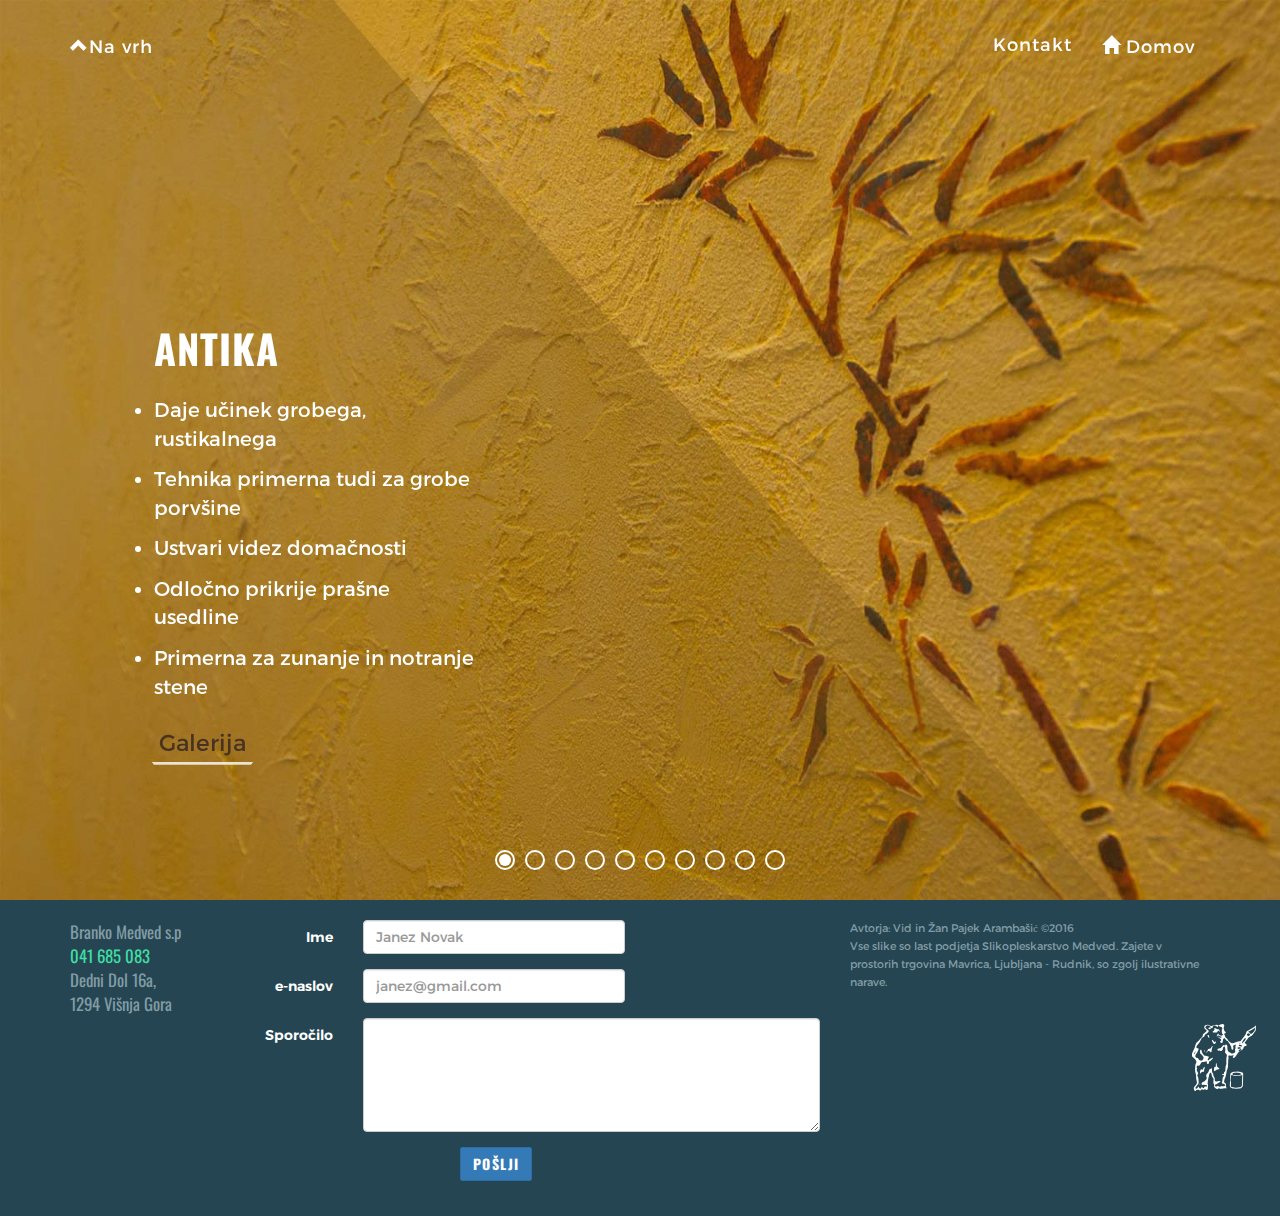
<file: tehnike.html>
<!DOCTYPE html>
<html lang="si">
<!-- Autorja: Vid in Žan Pajek, vse pravice pridržane. -->
<head>

    <meta charset="utf-8">
    <meta http-equiv="X-UA-Compatible" content="IE=edge">
    <meta name="viewport" content="width=device-width, initial-scale=1">
    <meta name="description" content="Galerija tehnik slikopleskarstva Medved | Mojsterska slikopleskarstva dela ter storitve, z tradicijo ter dovršenimi tehnikami!| Branko Medved s.p, Dedni dol 16 1294 Višnja Gora  ">
    <meta name="author" content="Vid Pajek Arambašić">
    <meta name="keywords" content="slikopleskarstva dela,slikopleskar,pleskanje,mojster,tehnike,medved,">

    <!-- FACEBOOK -->
    <meta property="og:url"                content="http://slikopleskarstvo-medved.si/" />
    <meta property="og:type"               content="website" />
    <meta property="og:title"              content="Slikopleskarstvo Medved" />
    <meta property="og:description"        content="Mojsterska slikopleskarska dela, z 23 letno tradicijo ter odličnimi tehnikami." />
    <meta property="og:image"              content="http://slikopleskarstvo-medved.si/img/Social/Fb_cover.jpg" />
    <!-- TWITTER -->
    <meta name="twitter:card" content="summary_large_image">
    <meta name="twitter:site" content="http://slikopleskarstvo-medved.si/">
    <meta name="twitter:creator" content="@vid67">
    <meta name="twitter:title" content="Slikopleskarstvo Medved">
    <meta name="twitter:description" content="Mojsterska slikopleskarska dela, z 23 letno tradicijo ter odličnimi tehnikami.">
    <meta name="twitter:image" content="http://slikopleskarstvo-medved.si/img/Social/Fb_cover.jpg">
    <meta name="twitter:image:alt" content="Slikopleskarska tehnika ter logotip slikopleskarstva medved">


    <title>Slikopleskartvo medved | Tehnike </title>

    <!-- Bootstrap Core CSS -->
    <link href="css/bootstrap.min.css" rel="stylesheet">

    <!-- Custom CSS -->
    <link href="css/main.css" rel="stylesheet">

    <!-- Custom Fonts -->
    <link href="font-awesome/css/font-awesome.min.css" rel="stylesheet" type="text/css">

     <!-- Poto swipe pluggin -->

     <!-- Core CSS file -->
    <link rel="stylesheet" href="css/photoswipe.css"> 

    <!-- Skin CSS file (styling of UI - buttons, caption, etc.)
         In the folder of skin CSS file there are also:
         - .png and .svg icons sprite, 
         - preloader.gif (for browsers that do not support CSS animations) -->
    <link rel="stylesheet" href="css/default-skin.css"> 

    <!-- Core JS file -->
    <script src="js/photoswipe.min.js"></script> 

    <!-- UI JS file -->
    <script src="js/photoswipe-ui-default.min.js"></script> 

    

    <!-- HTML5 Shim and Respond.js IE8 support of HTML5 elements and media queries -->
    <!-- WARNING: Respond.js doesn't work if you view the page via file:// -->
    <!--[if lt IE 9]>
        <script src="https://oss.maxcdn.com/libs/html5shiv/3.7.0/html5shiv.js"></script>
        <script src="https://oss.maxcdn.com/libs/respond.js/1.4.2/respond.min.js"></script>
    <![endif]-->

   <link rel="apple-touch-icon" sizes="57x57" href="favicon/apple-touch-icon-57x57.png">
<link rel="apple-touch-icon" sizes="60x60" href="favicon/apple-touch-icon-60x60.png">
<link rel="apple-touch-icon" sizes="72x72" href="favicon/apple-touch-icon-72x72.png">
<link rel="apple-touch-icon" sizes="76x76" href="favicon/apple-touch-icon-76x76.png">
<link rel="apple-touch-icon" sizes="114x114" href="favicon/apple-touch-icon-114x114.png">
<link rel="apple-touch-icon" sizes="120x120" href="favicon/apple-touch-icon-120x120.png">
<link rel="apple-touch-icon" sizes="144x144" href="favicon/apple-touch-icon-144x144.png">
<link rel="apple-touch-icon" sizes="152x152" href="favicon/apple-touch-icon-152x152.png">
<link rel="apple-touch-icon" sizes="180x180" href="favicon/apple-touch-icon-180x180.png">
<link rel="icon" type="image/png" href="favicon/favicon-32x32.png" sizes="32x32">
<link rel="icon" type="image/png" href="favicon/android-chrome-192x192.png" sizes="192x192">
<link rel="icon" type="image/png" href="favicon/favicon-96x96.png" sizes="96x96">
<link rel="icon" type="image/png" href="favicon/favicon-16x16.png" sizes="16x16">
<link rel="manifest" href="favicon/manifest.json">
<link rel="mask-icon" href="favicon/safari-pinned-tab.svg" color="#5bbad5">
<meta name="apple-mobile-web-app-title" content="Slikopleskarstvo medved">
<meta name="application-name" content="Slikopleskarstvo medved">
<meta name="msapplication-TileColor" content="#00aba9">
<meta name="msapplication-TileImage" content="mstile-144x144.png">
<meta name="theme-color" content="#ffffff">



</head>

<body id="page-top" data-spy="scroll" data-target=".navbar-fixed-top">

    <!-- navigation -->
    <nav class="navbar navbar-custom navbar-fixed-top" role="navigation">
        <div class="container">
            <div class="navbar-header">
                <button type="button" class="navbar-toggle" data-toggle="collapse" data-target=".navbar-main-collapse">
                    <i class="fa fa-bars"></i>
                </button>
                <a class="navbar-brand page-scroll" href="#page-top">
                <i class="glyphicon glyphicon-chevron-up"></i><span class="light">Na vrh</span>
                </a>
            </div>

            <!-- Collect the nav links, forms, and other content for toggling -->
            <div class="collapse navbar-collapse navbar-right navbar-main-collapse">
                <ul class="nav navbar-nav">
                    <!-- Hidden li included to remove active class from about link when scrolled up past about section -->
                    <li class="hidden">
                        <a href="#page-top"></a>
                    </li>
                    <li>
                        <a class="page-scroll" href="#contact">Kontakt</a>
                    </li>
                    <li>
                         <a class="page-scroll" href="index.html">
                         <i class="glyphicon glyphicon-home"></i><span class="light">Domov</span>
                       </a>
                    </li>
                </ul>
            </div>
            <!-- /.navbar-collapse -->
        </div>
        <!-- /.container -->
    </nav>
    <!-- SLIDER SECTION -->
    <section class="slider_section">
        <div class="slider-container">
          <div class="slider-control left inactive"></div>
          <div class="slider-control right"></div>
          <ul class="slider-pagi"></ul>
          <div class="slider">
            <div class="slide slide-0 active">
              <div class="slide__bg"></div>
              <div class="slide__content">
                <svg class="slide__overlay" viewBox="0 0 720 405" preserveAspectRatio="xMaxYMax slice">
                  <path class="slide__overlay-path" d="M0,0 150,0 500,405 0,405" />
                </svg>
                <div class="slide__text tehnika-text">
                  <h2 class="slide__text-heading">Antika</h2>
                  <ul class="slide__text-desc">
                    <li>Daje učinek grobega, rustikalnega</li>
                    <li>Tehnika primerna tudi za grobe porvšine</li>
                    <li>Ustvari videz domačnosti</li>
                    <li>Odločno prikrije prašne usedline</li>
                    <li>Primerna za zunanje in notranje stene</li>
                  </ul>
                  <a class="slide__text-link" onclick="generatePhotoSwipe('antika')">Galerija</a>
                </div>
              </div>
            </div>
            <div class="slide slide-1 ">
              <div class="slide__bg"></div>
              <div class="slide__content">
                <svg class="slide__overlay" viewBox="0 0 720 405" preserveAspectRatio="xMaxYMax slice">
                  <path class="slide__overlay-path" d="M0,0 150,0 500,405 0,405" />
                </svg>
                <div class="slide__text tehnika-text">
                  <h2 class="slide__text-heading">Dekor</h2>
                  <ul class="slide__text-desc">
                    <li>Primerna za zaščito pogosto uporabljenih prostorov.</li>
                    <li>Tehnika odlično poživi stene z pralnimi barvami.</li>
                    <li>Tehnika dobro sovpada z različnimi šablonami in vzorci.</li>
                  </ul>
                  <a class="slide__text-link" onclick="generatePhotoSwipe('dekor')">Galerija</a>
                </div>
              </div>
            </div>
            <div class="slide slide-2">
              <div class="slide__bg"></div>
              <div class="slide__content">
                <svg class="slide__overlay" viewBox="0 0 720 405" preserveAspectRatio="xMaxYMax slice">
                  <path class="slide__overlay-path" d="M0,0 150,0 500,405 0,405" />
                </svg>
                <div class="slide__text tehnika-text">
                  <h2 class="slide__text-heading">Dekorativni kit</h2>
                  <ul class="slide__text-desc">
                    <li>Rahli vzorci.</li>
                    <li>Tehnika primerna za poslovne prostore.</li>
                  </ul>
                  <a class="slide__text-link" onclick="generatePhotoSwipe('dekorativni_kit')">Galerija</a>
                </div>
              </div>
            </div>
            <div class="slide slide-3">
              <div class="slide__bg"></div>
              <div class="slide__content">
                <svg class="slide__overlay" viewBox="0 0 720 405" preserveAspectRatio="xMaxYMax slice">
                  <path class="slide__overlay-path" d="M0,0 150,0 500,405 0,405" />
                </svg>
                <div class="slide__text tehnika-text">
                  <h2 class="slide__text-heading">Jeans</h2>
                  <ul class="slide__text-desc">
                    <li>Igriv izgled površine</li>
                    <li>Satenast efekt, ki lomi svetlobo</li>
                    <li>Tehnika je visoko pralna</li>
                    <li>Modern ter pomirjujoč izgled</li>
                  </ul>
                  <a class="slide__text-link" onclick="generatePhotoSwipe('jeans')">Galerija</a>
                </div>
              </div>
            </div>
            <div class="slide slide-4 ">
              <div class="slide__bg"></div>
              <div class="slide__content">
                <svg class="slide__overlay" viewBox="0 0 720 405" preserveAspectRatio="xMaxYMax slice">
                  <path class="slide__overlay-path" d="M0,0 150,0 500,405 0,405" />
                </svg>
                <div class="slide__text tehnika-text">
                  <h2 class="slide__text-heading">Reliefna tehnika</h2>
                  <ul class="slide__text-desc">
                    <li>Podobna grobi reliefni tehniki s plitkejšim ter rahlejšim efektom</li>
                    <li>Za razliko od grobe reliefne tehnike se uporablja za večje površine</li>
                  </ul>
                  <a class="slide__text-link" onclick="generatePhotoSwipe('reliefna_tehnika')">Galerija</a>
                </div>
              </div>
            </div>

             <div class="slide slide-5 ">
              <div class="slide__bg"></div>
              <div class="slide__content">
                <svg class="slide__overlay" viewBox="0 0 720 405" preserveAspectRatio="xMaxYMax slice">
                  <path class="slide__overlay-path" d="M0,0 150,0 500,405 0,405" />
                </svg>
                <div class="slide__text tehnika-text">
                  <h2 class="slide__text-heading">Groba reliefna tehnika</h2>
                  <ul class="slide__text-desc">
                    <li>Globlji vzorci narejeni z vlečenim kitom</li>
                    <li>Bolj upadljiva kot dekorativni kit</li>
                  </ul>
                  <a class="slide__text-link" onclick="generatePhotoSwipe('groba_reliefna_tehnika')">Galerija</a>
                </div>
              </div>
            </div>

            <div class="slide slide-6 ">
              <div class="slide__bg"></div>
              <div class="slide__content">
                <svg class="slide__overlay" viewBox="0 0 720 405" preserveAspectRatio="xMaxYMax slice">
                  <path class="slide__overlay-path" d="M0,0 150,0 500,405 0,405" />
                </svg>
                <div class="slide__text tehnika-text">
                  <h2 class="slide__text-heading">Spužva</h2>
                  <ul class="slide__text-desc">
                    <li>Izmenjujeta se sijoča in nesijoča barva</li>
                    <li>Unikaten, naključen vzorec</li>
                    <li>Zelo vpadljiva pod svetlobo</li>
                  </ul>
                  <a class="slide__text-link" onclick="generatePhotoSwipe('spuzva')">Galerija</a>
                </div>
              </div>
            </div>

            <div class="slide slide-7 ">
              <div class="slide__bg"></div>
              <div class="slide__content">
                <svg class="slide__overlay" viewBox="0 0 720 405" preserveAspectRatio="xMaxYMax slice">
                  <path class="slide__overlay-path" d="M0,0 150,0 500,405 0,405" />
                </svg>
                <div class="slide__text tehnika-text">
                  <h2 class="slide__text-heading">Vertikalni detajli</h2>
                  <ul class="slide__text-desc">
                    <li>Nežen in edinstven podolgovat efekt z rahlo teksturo</li>
                    <li>Primeren za bolj žive barve</li>
                    <li>Lepo poživi stopnišča, vetrolove, ter dele prostorov, ki so drugače dolgočasni</li>
                  </ul>
                  <a class="slide__text-link" onclick="generatePhotoSwipe('vertikalni_detajli')">Galerija</a>
                </div>
              </div>
            </div>


            <div class="slide slide-8 ">
              <div class="slide__bg"></div>
              <div class="slide__content">
                <svg class="slide__overlay" viewBox="0 0 720 405" preserveAspectRatio="xMaxYMax slice">
                  <path class="slide__overlay-path" d="M0,0 150,0 500,405 0,405" />
                </svg>
                <div class="slide__text tehnika-text">
                  <h2 class="slide__text-heading">Omet</h2>
                  <ul class="slide__text-desc">
                    <li>Primeren tako za zunanje, kot notranje površine</li>
                    <li>Tehnika dobi zanimiv izgled v kombinaciji z barvo</li>
                  </ul>
                  <a class="slide__text-link" onclick="generatePhotoSwipe('omet')">Galerija</a>
                </div>
              </div>
            </div>

            <div class="slide slide-9 ">
              <div class="slide__bg"></div>
              <div class="slide__content">
                <svg class="slide__overlay" viewBox="0 0 720 405" preserveAspectRatio="xMaxYMax slice">
                  <path class="slide__overlay-path" d="M0,0 150,0 500,405 0,405" />
                </svg>
                <div class="slide__text tehnika-text">
                  <h2 class="slide__text-heading">Perla</h2>
                  <ul class="slide__text-desc">
                    <li>Visoko sijoča barva</li>
                    <li>Videz enakomerne strukture s presevanjem finih bleščic, ki ustvarijo prelivajoč biserni izgled</li>
                    <li>Lepo poudari različne umetnine, slike, kipe ipd...</li>
                  </ul>
                  <a class="slide__text-link" onclick="generatePhotoSwipe('perla')">Galerija</a>
                </div>
              </div>
            </div>

          </div>
        </div>
    </section>
    <!-- PRALEN BARBE - TODO
     <section id="Barve" class=" text-center">
        <div class="barve-section">
            <div class="container">
            <div class="row barve">
                <div class="col-lg-12 ">
                <h1>Pralne barve</h1>
                 <div class="barve-text row" > 
                 <p> so ultra sexy se dajo prati.</p>
                  </div>
                </div>

                </div>
            </div>
                
            </div>
        </div>
    </section>
     -->

    <!-- Footer -->
    <footer class="footer-tehnike" id="contact">
        <div class="container">
            <div class="row">
                <div class="col-lg-2">
                    <address>
                        Branko Medved s.p <br>
                        <a href="tel: 041 685 083
                        ">041 685 083
                        </a><br>
                        Dedni Dol 16a, <br>
                        1294 Višnja Gora


                    </address>
                </div>
                <div class="col-lg-6">
                  <form class="form-horizontal" id="contact_form">
                    <fieldset>

                    <!-- Text input-->
                    <div class="form-group">
                      <label class="col-md-2 control-label" for="mailer_name">Ime</label>  
                      <div class="col-md-6">
                      <input id="mailer_name" name="mailer_name" type="text" placeholder="Janez Novak" class="form-control input-md" required="">
                        
                      </div>
                    </div>

                    <!-- Text input-->
                    <div class="form-group">
                      <label class="col-md-2 control-label" for="mailer_mailto">e-naslov</label>  
                      <div class="col-md-6">
                      <input id="mailer_mailto" name="mailer_mailto" type="text" placeholder="janez@gmail.com" class="form-control input-md" required="">
                        
                      </div>
                    </div>

                    <!-- Textarea -->
                    <div class="form-group">
                      <label class="col-md-2 control-label" for="mailer_message">Sporočilo</label>
                      <div class="col-md-10">                     
                        <textarea class="form-control" id="mailer_message" name="mailer_message" rows="5"></textarea>
                      </div>
                    </div>

                    <!-- Button -->
                    <div class="form-group">
                      <label class="col-md-4 control-label" for="mailer_send"></label>
                      <div class="col-md-4">
                        <button id="mailer_send" name="mailer_send" class="btn btn-primary">Pošlji</button>
                      </div>
                    </div>

                    </fieldset>
                    </form>
                </div>
                <div class="col-lg-4 ">
            <p>Avtorja: Vid in Žan Pajek Arambašić <time datetime="2016-05">&#169;2016</time> </p>
            <p>Vse slike so last podjetja Slikopleskarstvo Medved. Zajete v prostorih trgovina Mavrica, Ljubljana - Rudnik, so zgolj ilustrativne narave.</p>
      
                </div>
            </div>
        </div>
    </footer>

    <!-- jQuery -->
    <script src="js/jquery.js"></script>

    <!-- Bootstrap Core JavaScript -->
    <script src="js/bootstrap.min.js"></script>

    <!-- Plugin JavaScript -->
    <script src="js/jquery.easing.min.js"></script>

    <!-- Custom Theme JavaScript -->
    <script src="js/main.js"></script>

     <!-- Page JavaScript -->
    <script src="js/tehnike.js"></script>

    <!-- jQuery -->
    <script src="js/form.js"></script>

    <!-- Google Analotocs code-->
    <script>
        (function(i,s,o,g,r,a,m){i['GoogleAnalyticsObject']=r;i[r]=i[r]||function(){
                    (i[r].q=i[r].q||[]).push(arguments)},i[r].l=1*new Date();a=s.createElement(o),
                m=s.getElementsByTagName(o)[0];a.async=1;a.src=g;m.parentNode.insertBefore(a,m)
        })(window,document,'script','https://www.google-analytics.com/analytics.js','ga');

        ga('create', 'UA-77780331-1', 'auto');
        ga('send', 'pageview');

    </script>

    <!-- Root element of PhotoSwipe. Must have class pswp. -->
    <div class="pswp" tabindex="-1" role="dialog" aria-hidden="true">

        <!-- Background of PhotoSwipe. 
             It's a separate element as animating opacity is faster than rgba(). -->
        <div class="pswp__bg"></div>

        <!-- Slides wrapper with overflow:hidden. -->
        <div class="pswp__scroll-wrap">

            <!-- Container that holds slides. 
                PhotoSwipe keeps only 3 of them in the DOM to save memory.
                Don't modify these 3 pswp__item elements, data is added later on. -->
            <div class="pswp__container">
                <div class="pswp__item"></div>
                <div class="pswp__item"></div>
                <div class="pswp__item"></div>
            </div>

            <!-- Default (PhotoSwipeUI_Default) interface on top of sliding area. Can be changed. -->
            <div class="pswp__ui pswp__ui--hidden">

                <div class="pswp__top-bar">

                    <!--  Controls are self-explanatory. Order can be changed. -->

                    <div class="pswp__counter"></div>

                    <button class="pswp__button pswp__button--close" title="Close (Esc)"></button>

                    <button class="pswp__button pswp__button--share" title="Share"></button>

                    <button class="pswp__button pswp__button--fs" title="Toggle fullscreen"></button>

                    <button class="pswp__button pswp__button--zoom" title="Zoom in/out"></button>

                    <!-- Preloader demo http://codepen.io/dimsemenov/pen/yyBWoR -->
                    <!-- element will get class pswp__preloader--active when preloader is running -->
                    <div class="pswp__preloader">
                        <div class="pswp__preloader__icn">
                          <div class="pswp__preloader__cut">
                            <div class="pswp__preloader__donut"></div>
                          </div>
                        </div>
                    </div>
                </div>

                <div class="pswp__share-modal pswp__share-modal--hidden pswp__single-tap">
                    <div class="pswp__share-tooltip"></div> 
                </div>

                <button class="pswp__button pswp__button--arrow--left" title="Previous (arrow left)">
                </button>

                <button class="pswp__button pswp__button--arrow--right" title="Next (arrow right)">
                </button>

                <div class="pswp__caption">
                    <div class="pswp__caption__center"></div>
                </div>

            </div>

        </div>

    </div>

</body>

</html>
</file>
<file: css/main.css>
@import url(https://fonts.googleapis.com/css?family=Oswald:400,700,300&subset=latin,latin-ext);
@font-face {
  font-family: 'Montserrat';
  src: url("../fonts/montserrat-regular-webfont.woff2") format("woff2"), url("../fonts/montserrat-regular-webfont.woff") format("woff");
  font-weight: normal;
  font-style: normal; }
@font-face {
  font-family: 'Montserrat';
  src: url("../fonts/montserrat-light-webfont.woff2") format("woff2"), url("../fonts/montserrat-light-webfont.woff") format("woff");
  font-weight: 100;
  font-style: normal; }
@font-face {
  font-family: 'Montserrat';
  src: url("../fonts/montserrat-semibold-webfont.woff2") format("woff2"), url("../fonts/montserrat-semibold-webfont.woff") format("woff");
  font-weight: bold;
  font-style: normal; }
@font-face {
  font-family: "LeviReBrushed";
  src: url("../fonts/levirebrushed-webfont.woff2"), url("/fonts/levirebrushed-webfont.woff");
  font-style: normal;
  font-weight: normal; }
p {
  font-family: "Montserrat",sans serif; }

*, *:before, *:after {
  box-sizing: border-box;
  margin: 0;
  padding: 0; }

.slider_section {
  font-size: 62.5%;
  height: 100%;
  overflow: hidden; }

.slider_section {
  background: #000; }

svg {
  display: block;
  overflow: visible; }

.slider-container {
  position: relative;
  height: 100%;
  -webkit-user-select: none;
  -moz-user-select: none;
  -ms-user-select: none;
  user-select: none;
  cursor: move;
  /* fallback if grab cursor is unsupported */
  cursor: grab;
  cursor: -moz-grab;
  cursor: -webkit-grab; }

.slider-control {
  z-index: 2;
  position: absolute;
  top: 0;
  width: 12%;
  height: 100%;
  -webkit-transition: opacity 0.3s;
  transition: opacity 0.3s;
  will-change: opacity;
  opacity: 0; }

.slider-control.inactive:hover {
  cursor: auto; }

.slider-control:not(.inactive):hover {
  opacity: 1;
  cursor: pointer; }

.slider-control.left {
  left: 0;
  background: -webkit-linear-gradient(left, rgba(0, 0, 0, 0.18) 0%, transparent 100%);
  background: linear-gradient(to right, rgba(0, 0, 0, 0.18) 0%, transparent 100%); }

.slider-control.right {
  right: 0;
  background: -webkit-linear-gradient(left, transparent 0%, rgba(0, 0, 0, 0.18) 100%);
  background: linear-gradient(to right, transparent 0%, rgba(0, 0, 0, 0.18) 100%); }

.slider-pagi {
  position: absolute;
  z-index: 3;
  left: 50%;
  bottom: 2rem;
  -webkit-transform: translateX(-50%);
  transform: translateX(-50%);
  font-size: 0;
  list-style-type: none; }

.slider-pagi__elem {
  position: relative;
  display: inline-block;
  vertical-align: top;
  width: 2rem;
  height: 2rem;
  margin: 0 0.5rem;
  border-radius: 50%;
  border: 2px solid #fff;
  cursor: pointer; }

.slider-pagi__elem:before {
  content: "";
  position: absolute;
  left: 50%;
  top: 50%;
  width: 1.2rem;
  height: 1.2rem;
  background: #fff;
  border-radius: 50%;
  -webkit-transition: -webkit-transform 0.3s;
  transition: -webkit-transform 0.3s;
  transition: transform 0.3s;
  transition: transform 0.3s, -webkit-transform 0.3s;
  -webkit-transform: translate(-50%, -50%) scale(0);
  transform: translate(-50%, -50%) scale(0); }

.slider-pagi__elem.active:before, .slider-pagi__elem:hover:before {
  -webkit-transform: translate(-50%, -50%) scale(1);
  transform: translate(-50%, -50%) scale(1); }

.slider {
  z-index: 1;
  position: relative;
  height: 100%; }

.slider.animating {
  -webkit-transition: -webkit-transform 0.5s;
  transition: -webkit-transform 0.5s;
  transition: transform 0.5s;
  transition: transform 0.5s, -webkit-transform 0.5s;
  will-change: transform; }

.slider.animating .slide__bg {
  -webkit-transition: -webkit-transform 0.5s;
  transition: -webkit-transform 0.5s;
  transition: transform 0.5s;
  transition: transform 0.5s, -webkit-transform 0.5s;
  will-change: transform; }

.slide {
  position: absolute;
  top: 0;
  width: 100%;
  height: 100%;
  overflow: hidden; }

.slide.active .slide__overlay,
.slide.active .slide__text {
  opacity: 1;
  -webkit-transform: translateX(0);
  transform: translateX(0); }

.slide__bg {
  position: absolute;
  top: 0;
  left: -50%;
  width: 100%;
  height: 100%;
  background-size: cover;
  will-change: transform; }

.slide:nth-child(1) {
  left: 0; }

.slide:nth-child(1) .slide__bg {
  left: 0;
  background-image: url("../img/Tehnike/antika/Cover.jpg"); }

.slide:nth-child(1) .slide__overlay-path {
  fill: rgba(111, 80, 15, 0.5); }

@media (max-width: 991px) {
  .slide:nth-child(1) .slide__text {
    background-color: rgba(111, 80, 15, 0.5); } }
.slide:nth-child(2) {
  left: 100%; }

.slide:nth-child(2) .slide__bg {
  left: -50%;
  background-image: url("../img/Tehnike/dekor/cover.jpg"); }

.slide:nth-child(2) .slide__overlay-path {
  fill: #81534d; }

@media (max-width: 991px) {
  .slide:nth-child(2) .slide__text {
    background-color: #81534d; } }
.slide:nth-child(3) {
  left: 200%; }

.slide:nth-child(3) .slide__bg {
  left: -100%;
  background-image: url("../img/Tehnike/dekorativni_kit/Cover.jpg"); }

.slide:nth-child(3) .slide__overlay-path {
  fill: #637765; }

@media (max-width: 991px) {
  .slide:nth-child(3) .slide__text {
    background-color: #637765; } }
.slide:nth-child(4) {
  left: 300%; }

.slide:nth-child(4) .slide__bg {
  left: -150%;
  background-image: url("../img/Tehnike/jeans/cover.jpg"); }

.slide:nth-child(4) .slide__overlay-path {
  fill: rgba(116, 87, 6, 0.6); }

@media (max-width: 991px) {
  .slide:nth-child(4) .slide__text {
    background-color: rgba(116, 87, 6, 0.6); } }
.slide:nth-child(5) {
  left: 400%; }

.slide:nth-child(5) .slide__bg {
  left: -200%;
  background-image: url("../img/Tehnike/reliefna_tehnika/cover.jpg"); }

.slide:nth-child(5) .slide__overlay-path {
  fill: rgba(74, 42, 19, 0.8); }

@media (max-width: 991px) {
  .slide:nth-child(5) .slide__text {
    background-color: rgba(74, 42, 19, 0.8); } }
.slide:nth-child(6) {
  left: 500%; }

.slide:nth-child(6) .slide__bg {
  left: -250%;
  background-image: url("../img/Tehnike/groba_reliefna_tehnika/3.jpg"); }

.slide:nth-child(6) .slide__overlay-path {
  fill: rgba(58, 84, 72, 0.5); }

@media (max-width: 991px) {
  .slide:nth-child(6) .slide__text {
    background-color: rgba(58, 84, 72, 0.5); } }
.slide:nth-child(7) {
  left: 600%; }

.slide:nth-child(7) .slide__bg {
  left: -300%;
  background-image: url("../img/Tehnike/spuzva/cover.jpg"); }

.slide:nth-child(7) .slide__overlay-path {
  fill: rgba(99, 33, 41, 0.5); }

@media (max-width: 991px) {
  .slide:nth-child(7) .slide__text {
    background-color: rgba(99, 33, 41, 0.5); } }
.slide:nth-child(8) {
  left: 700%; }

.slide:nth-child(8) .slide__bg {
  left: -350%;
  background-image: url("../img/Tehnike/vertikalni_detajli/cover.jpg"); }

.slide:nth-child(8) .slide__overlay-path {
  fill: rgba(108, 48, 0, 0.5); }

@media (max-width: 991px) {
  .slide:nth-child(8) .slide__text {
    background-color: rgba(108, 48, 0, 0.5); } }
.slide:nth-child(9) {
  left: 800%; }

.slide:nth-child(9) .slide__bg {
  left: -400%;
  background-image: url("../img/Tehnike/omet/cover.jpg"); }

.slide:nth-child(9) .slide__overlay-path {
  fill: rgba(17, 24, 19, 0.6); }

@media (max-width: 991px) {
  .slide:nth-child(9) .slide__text {
    background-color: rgba(17, 24, 19, 0.6); } }
.slide:nth-child(10) {
  left: 900%; }

.slide:nth-child(10) .slide__bg {
  left: -450%;
  background-image: url("../img/Tehnike/perla/1.jpg"); }

.slide:nth-child(10) .slide__overlay-path {
  fill: rgba(72, 69, 68, 0.5); }

@media (max-width: 991px) {
  .slide:nth-child(10) .slide__text {
    background-color: rgba(72, 69, 68, 0.5); } }
.slide__content {
  position: absolute;
  top: 0;
  left: 0;
  width: 100%;
  height: 100%; }

.slide__overlay {
  position: absolute;
  bottom: 0;
  left: 0;
  height: 100%;
  min-height: 810px;
  -webkit-transition: opacity 0.2s 0.5s, -webkit-transform 0.5s 0.5s;
  transition: opacity 0.2s 0.5s, -webkit-transform 0.5s 0.5s;
  transition: transform 0.5s 0.5s, opacity 0.2s 0.5s;
  transition: transform 0.5s 0.5s, opacity 0.2s 0.5s, -webkit-transform 0.5s 0.5s;
  will-change: transform, opacity;
  -webkit-transform: translate3d(-20%, 0, 0);
  transform: translate3d(-20%, 0, 0);
  opacity: 0; }

@media (max-width: 991px) {
  .slide__overlay {
    display: none; } }
.slide__overlay path {
  opacity: 0.6; }

.slide__text {
  position: absolute;
  width: 25%;
  bottom: 15%;
  left: 12%;
  color: #fff;
  -webkit-transition: opacity 0.5s 0.8s, -webkit-transform 0.5s 0.8s;
  transition: opacity 0.5s 0.8s, -webkit-transform 0.5s 0.8s;
  transition: transform 0.5s 0.8s, opacity 0.5s 0.8s;
  transition: transform 0.5s 0.8s, opacity 0.5s 0.8s, -webkit-transform 0.5s 0.8s;
  will-change: transform, opacity;
  -webkit-transform: translateY(-50%);
  transform: translateY(-50%);
  opacity: 0; }

@media (max-width: 991px) {
  .slide__text {
    left: 0;
    bottom: 0;
    width: 100%;
    height: 20rem;
    text-align: center;
    -webkit-transform: translateY(50%);
    transform: translateY(50%);
    -webkit-transition: opacity 0.5s 0.5s, -webkit-transform 0.5s 0.5s;
    transition: opacity 0.5s 0.5s, -webkit-transform 0.5s 0.5s;
    transition: transform 0.5s 0.5s, opacity 0.5s 0.5s;
    transition: transform 0.5s 0.5s, opacity 0.5s 0.5s, -webkit-transform 0.5s 0.5s;
    padding: 0 1rem; } }
.slide__text-heading {
  font-family: "Oswald", Helvetica, Arial, sans-serif;
  font-size: 4rem;
  margin-bottom: 2rem; }

@media (max-width: 991px) {
  .slide__text-heading {
    line-height: 20rem;
    font-size: 3.5rem; } }
.slide__text-desc {
  font-family: "Montserrat", Helvetica, Arial, sans-serif;
  font-size: 2rem;
  margin-bottom: 1.5rem;
  font-weight: normal; }
  .slide__text-desc li {
    padding: 0.3em 0em; }

@media (max-width: 991px) {
  .slide__text-desc {
    display: none; } }
.slide__text-link {
  z-index: 5;
  display: inline-block;
  position: relative;
  padding: 0.5rem;
  cursor: pointer;
  font-family: "Montserrat", Helvetica, Arial, sans-serif;
  font-size: 2.3rem;
  -webkit-perspective: 1000px;
  perspective: 1000px; }

@media (max-width: 991px) {
  .slide__text-link {
    display: none; } }
.slide__text-link:before {
  z-index: -1;
  content: "";
  position: absolute;
  top: 0;
  left: 0;
  width: 100%;
  height: 100%;
  background: #000;
  -webkit-transform-origin: 50% 100%;
  transform-origin: 50% 100%;
  -webkit-transform: rotateX(-85deg);
  transform: rotateX(-85deg);
  -webkit-transition: -webkit-transform 0.3s;
  transition: -webkit-transform 0.3s;
  transition: transform 0.3s;
  transition: transform 0.3s, -webkit-transform 0.3s;
  will-change: transform; }

.slide__text-link:hover:before {
  -webkit-transform: rotateX(0);
  transform: rotateX(0); }

.slide:nth-child(9) a, .slide:nth-child(10) a {
  color: white; }

body {
  width: 100%;
  height: 100%;
  font-family: "Montserrat","Helvetica Neue",Helvetica,Arial,sans-serif;
  color: white;
  background-color: #f8cf96; }

html {
  width: 100%;
  height: 100%; }

h1,
h2,
h3,
h4,
h5,
h6 {
  margin: 0 0 35px;
  text-transform: uppercase;
  font-family: "Oswald","Helvetica Neue",Helvetica,Arial,sans-serif;
  font-weight: 700;
  letter-spacing: 1px;
  text-rendering: optimizeLegibility; }

p {
  margin: 0 0 25px;
  font-size: 18px;
  line-height: 1.5; }
  @media (min-width: 768px) {
    p {
      margin: 0 0 35px;
      font-size: 20px;
      line-height: 1.6; } }

a {
  color: #41dca3;
  -webkit-transition: all .2s ease-in-out;
  -moz-transition: all .2s ease-in-out;
  transition: all .2s ease-in-out; }
  a:hover, a:focus {
    text-decoration: none;
    color: #1c9b6d; }

.light {
  font-weight: 400; }

.navbar-custom {
  margin-bottom: 0;
  border-bottom: 1px solid rgba(255, 255, 255, 0.3);
  text-transform: none;
  font-family: "Montserrat","Helvetica Neue",Helvetica,Arial,sans-serif;
  background-color: black; }
  .navbar-custom .navbar-toggle {
    padding: 4px 6px;
    font-size: 1em;
    color: white; }
    .navbar-custom .navbar-toggle:focus, .navbar-custom .navbar-toggle:active {
      outline: none; }
  .navbar-custom .navbar-brand {
    font-weight: 500; }
    .navbar-custom .navbar-brand:focus {
      outline: none; }
  .navbar-custom a {
    color: white; }
  .navbar-custom .nav li a {
    -webkit-transition: background .3s ease-in-out;
    -moz-transition: background .3s ease-in-out;
    transition: background .3s ease-in-out;
    font-size: 1.3em;
    font-weight: normal; }
    .navbar-custom .nav li a:hover {
      color: rgba(255, 255, 255, 0.8);
      outline: none;
      background-color: transparent; }
    .navbar-custom .nav li a:focus, .navbar-custom .nav li a:active {
      outline: none;
      background-color: transparent; }
    .navbar-custom .nav li a i {
      padding-right: 5px; }
  .navbar-custom .nav li.active {
    outline: none; }
    .navbar-custom .nav li.active a {
      background-color: rgba(255, 255, 255, 0.3); }
      .navbar-custom .nav li.active a:hover {
        color: white; }
  @media (min-width: 768px) {
    .navbar-custom {
      padding: 20px 0;
      border-bottom: none;
      letter-spacing: 1px;
      background: transparent;
      -webkit-transition: background .5s ease-in-out,padding .5s ease-in-out;
      -moz-transition: background .5s ease-in-out,padding .5s ease-in-out;
      transition: background .5s ease-in-out,padding .5s ease-in-out; }
      .navbar-custom.top-nav-collapse {
        padding: 0;
        background: rgba(10, 5, 5, 0.7);
        border-bottom: 1px solid rgba(255, 255, 255, 0.3); } }

.intro,
.vodic {
  display: table;
  width: 100%;
  height: auto;
  padding: 100px 0;
  text-align: center;
  color: white;
  background: url(../img/Home/Mavrica-17.jpg) no-repeat bottom center scroll;
  background-color: black;
  -webkit-background-size: cover;
  -moz-background-size: cover;
  background-size: cover;
  -o-background-size: cover; }
  .intro .intro-body,
  .vodic .intro-body {
    display: table-cell;
    vertical-align: middle; }
    .intro .intro-body .brand-heading,
    .vodic .intro-body .brand-heading {
      font-size: 2em; }
    .intro .intro-body .intro-text,
    .vodic .intro-body .intro-text {
      font-size: 18px; }
    .intro .intro-body img,
    .vodic .intro-body img {
      width: 30%;
      margin-bottom: 1.5em;
      margin-top: 100px;
      z-index: 5; }
  @media (min-width: 768px) {
    .intro,
    .vodic {
      height: 100%;
      padding: 0; }
      .intro .intro-body .brand-heading,
      .vodic .intro-body .brand-heading {
        font-size: 4em; }
      .intro .intro-body .intro-text,
      .vodic .intro-body .intro-text {
        font-size: 26px; } }

.vodic {
  background: url(../img/Background-Vodic.jpg);
  box-shadow: inset 0 0 0 1000px transparent;
  background-repeat: no-repeat;
  background-size: cover;
  background-clip: border-box;
  background-position: center left;
  width: 100vh; }

.vodic-intro {
  background: none;
  padding: 0; }

.btn-circle {
  width: 50px;
  height: 50px;
  margin-top: 20px;
  padding: 5px 10px;
  padding-right: 5px;
  border: 2px solid white;
  border-radius: 100% !important;
  font-size: 30px;
  color: white;
  background: transparent;
  -webkit-transition: background .3s ease-in-out;
  -moz-transition: background .3s ease-in-out;
  transition: background .3s ease-in-out; }
  .btn-circle:hover, .btn-circle:focus {
    outline: none;
    color: white;
    background: rgba(255, 255, 255, 0.1); }
  .btn-circle i.animated {
    -webkit-transition-property: -webkit-transform;
    -webkit-transition-duration: 1s;
    -moz-transition-property: -moz-transform;
    -moz-transition-duration: 1s; }
  .btn-circle:hover i.animated {
    -webkit-animation-name: pulse;
    -moz-animation-name: pulse;
    -webkit-animation-duration: 1.5s;
    -moz-animation-duration: 1.5s;
    -webkit-animation-iteration-count: infinite;
    -moz-animation-iteration-count: infinite;
    -webkit-animation-timing-function: linear;
    -moz-animation-timing-function: linear; }

@-webkit-keyframes pulse {
  from {
    -webkit-transform: scale(1);
    transform: scale(1); }
  50% {
    -webkit-transform: scale(1.2);
    transform: scale(1.2); }
  100% {
    -webkit-transform: scale(1);
    transform: scale(1); } }
@-moz-keyframes pulse {
  from {
    -moz-transform: scale(1);
    transform: scale(1); }
  50% {
    -moz-transform: scale(1.2);
    transform: scale(1.2); }
  100% {
    -moz-transform: scale(1);
    transform: scale(1); } }
.content-section {
  padding-top: 10px;
  color: #483323;
  padding-bottom: 20px; }
  @media (max-width: 768px) {
    .content-section {
      padding-bottom: 40px; } }
  .content-section p {
    color: #60432f;
    line-height: 1.4;
    text-align: center;
    font-weight: bold; }
    @media (max-width: 768px) {
      .content-section p {
        max-width: 600px;
        margin: auto; } }
  .content-section img {
    width: 50%;
    margin: 0;
    padding: 0; }
  @media (max-width: 768px) {
    .content-section img {
      width: 30%;
      margin-bottom: 0.2em; } }
  .content-section .popravilo-text_h2 {
    padding-bottom: 32.22px; }
    @media (max-width: 768px) {
      .content-section .popravilo-text_h2 {
        padding-bottom: 0; } }
  .content-section ::selection {
    background: #315d6d;
    /* WebKit/Blink Browsers */
    color: #fdfdf2; }
  .content-section ::-moz-selection {
    background: #315d6d;
    /* Gecko Browsers */
    color: #fdfdf2; }

.vodic_naslov h1 {
  font-family: Oswald,Arial,sans-serif;
  font-size: 5em;
  text-align: left;
  color: #29a399; }
@media (max-width: 768px) {
  .vodic_naslov h1 {
    font-size: 2.5em;
    color: #5cd6cc; } }

.vodic_index ul li {
  list-style-type: none;
  text-align: left;
  margin: 1em 0em; }
  .vodic_index ul li a {
    font-family: oswald;
    color: white;
    font-size: 2em; }
    .vodic_index ul li a:hover {
      color: #29a399;
      webkit-transition: background .15s ease-in-out;
      -moz-transition: background .15s ease-in-out;
      transition: background .15s ease-in-out; }

.akcija {
  width: 100%;
  background-color: #315C6C;
  padding-top: 2rem;
  padding-bottom: 5rem;
  color: #483323; }
  .akcija p {
    font-size: 2.5em;
    font-family: "Oswald", "Montserrat", sans-serif,Arial;
    text-align: center;
    color: #fdfdf2; }
  .akcija object, .akcija img {
    max-width: 40em; }
  @media (min-width: 1200px) {
    .akcija object, .akcija img {
      max-width: 50em; } }
  @media (max-width: 600px) {
    .akcija p {
      font-size: 1.5em; } }

.special {
  position: absolute;
  z-index: 2;
  padding: 3em 3em 5em 5em;
  right: 0%;
  top: 10%;
  background: url("../img/Other/background_top_sticky.png") no-repeat;
  background-position: top right;
  background-size: contain; }
  .special h1 {
    font-size: 2em; }
  .special p {
    font-size: 1em; }
  .special h1, .special a, .special p {
    text-align: center;
    margin: 0;
    color: #C8CDD2; }
    .special h1:hover, .special a:hover, .special p:hover {
      color: #fdfdf2; }
  @media (max-width: 600px) {
    .special {
      width: 50%;
      padding: 1em 2em 2em 2em; }
      .special h1, .special p {
        font-size: 1em; } }

.clanki {
  width: 100%;
  padding-top: 3em;
  height: 60vh;
  background: url("../img/Background-Vodic.jpg");
  -webkit-background-size: cover;
  -moz-background-size: cover;
  background-size: cover;
  -o-background-size: cover;
  display: flex;
  flex-direction: column;
  justify-content: center; }
  .clanki .clanki-vsebina {
    margin: auto; }
  .clanki .Button {
    background-color: rgba(160, 143, 131, 0);
    border: 1px;
    color: white;
    display: inline-block; }

.vodic_body {
  background-color: white; }

.vodic_main {
  background-color: white;
  max-width: 700px;
  margin: auto; }
  .vodic_main p {
    display: block;
    color: black;
    margin-top: 12px;
    font-family: "Montserrat", Georgia,Cambria;
    font-style: normal;
    font-weight: 100;
    font-size: 2rem;
    text-align: left;
    line-height: 1.58;
    letter-spacing: -.003em;
    -webkit-font-smoothing: antialiased;
    -apple-font-smoothing: antialiased;
    -khtml-font-smoothing: antialiased;
    -webkit-margin-before: 1em;
    -webkit-margin-after: 1em;
    -webkit-margin-start: 0px;
    -webkit-margin-end: 0px; }
  .vodic_main h2 {
    margin-left: -2.25px;
    line-height: 1.15;
    letter-spacing: -.02em; }
  .vodic_main h3 {
    text-align: left;
    margin-bottom: 20px; }

.o_nas_section {
  padding-top: 3em;
  width: 100%;
  background-color: #829ca6;
  color: #483323; }
  .o_nas_section p {
    text-align: justify; }
  .o_nas_section ::-moz-selection {
    /* Code for Firefox */
    color: #a08f83;
    background: #829ca6; }
  .o_nas_section ::selection {
    color: #483323;
    background: #829ca6; }

.storitve-section {
  width: 100%;
  background-color: #fdfdf2;
  padding: 100px 0;
  color: #483323; }
  .storitve-section .storitve {
    margin-bottom: 3em; }
  .storitve-section .storitve-text ::-moz-selection {
    /* Code for Firefox */
    color: #483323;
    background: #829ca6; }
  .storitve-section .storitve-text ::selection {
    color: #483323;
    background: #829ca6; }
  .storitve-section .storitve-text h3 {
    color: #244551; }
  .storitve-section .storitve-text div {
    padding-top: 2em;
    padding: 30px; }
  .storitve-section .storitve-text p {
    text-align: justify;
    letter-spacing: normal;
    line-height: 1.5em;
    font-weight: normal; }
    .storitve-section .storitve-text p a {
      color: #244551; }
      .storitve-section .storitve-text p a:hover {
        color: #829ca6; }

.tehnike-section {
  width: 100%;
  padding: 150px 0;
  color: white;
  background: url(../img/Tehnike/jeans/2.jpg) no-repeat center center scroll;
  background: linear-gradient(transparent, rgba(1, 1, 1, 0)), url(../img/Tehnike/jeans/2.jpg) no-repeat center center scroll;
  fill: transparent;
  -webkit-background-size: cover;
  -moz-background-size: cover;
  background-size: cover;
  -o-background-size: cover; }
  .tehnike-section h2 {
    font-family: "Oswald","Montserrat",sans-serif,Arial;
    font-size: 4em;
    letter-spacing: 0.2em; }
  .tehnike-section h3 {
    font-family: "Oswald","Montserrat",sans-serif,Arial;
    letter-spacing: 0.2em; }

.kontakt-section {
  margin: 2em 0; }
  .kontakt-section ::-moz-selection {
    /* Code for Firefox */
    color: #483323;
    background: #829ca6; }
  .kontakt-section ::selection {
    color: #483323;
    background: #829ca6; }
  .kontakt-section .kontakt-section-adress {
    font-family: "Oswald","Montserrat",sans-serif;
    font-size: 1.5em;
    text-align: right;
    margin-top: 2.9em; }
  .kontakt-section a {
    color: #315d6d; }
  @media (max-width: 1200px) {
    .kontakt-section .kontakt-section-adress {
      display: none; } }

.konktakt-vodic {
  border-top: solid;
  width: 100%; }

#map {
  width: 100%;
  height: 200px;
  margin-top: 100px; }

@media (min-width: 767px) {
  .content-section {
    padding-top: 50px; }

  .download-section {
    padding: 100px 0; }

  #map {
    height: 400px;
    margin-top: 250px; } }
.btn {
  text-transform: uppercase;
  font-family: "Oswald","Helvetica Neue",Helvetica,Arial,sans-serif;
  font-weight: 800;
  letter-spacing: 0.1em;
  -webkit-transition: all .3s ease-in-out;
  -moz-transition: all .3s ease-in-out;
  transition: all .3s ease-in-out;
  border-radius: 2px;
  margin-bottom: 20px; }

.btn-default {
  border: 2px solid #fdfdf2;
  padding: 1.5em 3em;
  color: #fdfdf2;
  font-size: 2em;
  background-color: transparent; }
  .btn-default:hover, .btn-default:focus {
    border: 2px solid #fdfdf2;
    outline: none;
    color: black;
    background-color: #fdfdf2; }

ul.banner-social-buttons {
  margin-top: 0; }
  @media (max-width: 1199px) {
    ul.banner-social-buttons {
      margin-top: 15px; } }
  @media (max-width: 767px) {
    ul.banner-social-buttons li {
      display: block;
      margin-bottom: 20px;
      padding: 0; }
      ul.banner-social-buttons li:last-child {
        margin-bottom: 0; } }

footer {
  padding: 20px 0 0 0;
  background: url(../img/Slikopleskarstvo%20logotip%20bel.svg);
  background-repeat: no-repeat;
  background-position: 98%;
  background-size: 8%;
  background-color: #244551; }
  @media (min-width: 1200px) {
    footer {
      background-size: 5%; } }
  footer p {
    margin: 0;
    color: #829ca6;
    font-size: 0.80em; }
  footer address {
    font-family: "Oswald","Montserrat",sans-serif;
    font-size: 1.2em;
    color: #829ca6; }

::-moz-selection {
  text-shadow: none;
  background: #fcfcfc;
  background: rgba(255, 255, 255, 0.2); }

::selection {
  text-shadow: none;
  background: #fcfcfc;
  background: rgba(255, 255, 255, 0.2); }

img::selection {
  background: transparent; }

img::-moz-selection {
  background: transparent; }

.footer-tehnike {
  padding-bottom: 0; }

.tehnika-text a {
  color: #483323; }
.tehnika-text :before {
  background: rgba(255, 255, 255, 0.8); }

.barve-section {
  width: 100%;
  background-color: black;
  padding: 30px 0;
  color: #483323;
  background: #829ca6; }
  .barve-section .barve-text {
    padding-top: 130px;
    text-align: justify;
    text-align-last: left; }

/*# sourceMappingURL=main.css.map */
</file>
<file: css/photoswipe.css>
/*! PhotoSwipe main CSS by Dmitry Semenov | photoswipe.com | MIT license */
/*
	Styles for basic PhotoSwipe functionality (sliding area, open/close transitions)
*/
/* pswp = photoswipe */
.pswp {
  display: none;
  position: absolute;
  width: 100%;
  height: 100%;
  left: 0;
  top: 0;
  overflow: hidden;
  -ms-touch-action: none;
  touch-action: none;
  z-index: 1500;
  -webkit-text-size-adjust: 100%;
  /* create separate layer, to avoid paint on window.onscroll in webkit/blink */
  -webkit-backface-visibility: hidden;
  outline: none; }
  .pswp * {
    -webkit-box-sizing: border-box;
            box-sizing: border-box; }
  .pswp img {
    max-width: none; }

/* style is added when JS option showHideOpacity is set to true */
.pswp--animate_opacity {
  /* 0.001, because opacity:0 doesn't trigger Paint action, which causes lag at start of transition */
  opacity: 0.001;
  will-change: opacity;
  /* for open/close transition */
  -webkit-transition: opacity 333ms cubic-bezier(0.4, 0, 0.22, 1);
          transition: opacity 333ms cubic-bezier(0.4, 0, 0.22, 1); }

.pswp--open {
  display: block; }

.pswp--zoom-allowed .pswp__img {
  /* autoprefixer: off */
  cursor: -webkit-zoom-in;
  cursor: -moz-zoom-in;
  cursor: zoom-in; }

.pswp--zoomed-in .pswp__img {
  /* autoprefixer: off */
  cursor: -webkit-grab;
  cursor: -moz-grab;
  cursor: grab; }

.pswp--dragging .pswp__img {
  /* autoprefixer: off */
  cursor: -webkit-grabbing;
  cursor: -moz-grabbing;
  cursor: grabbing; }

/*
	Background is added as a separate element.
	As animating opacity is much faster than animating rgba() background-color.
*/
.pswp__bg {
  position: absolute;
  left: 0;
  top: 0;
  width: 100%;
  height: 100%;
  background: #000;
  opacity: 0;
  transform: translateZ(0);
  -webkit-backface-visibility: hidden;
  will-change: opacity; }

.pswp__scroll-wrap {
  position: absolute;
  left: 0;
  top: 0;
  width: 100%;
  height: 100%;
  overflow: hidden; }

.pswp__container,
.pswp__zoom-wrap {
  -ms-touch-action: none;
  touch-action: none;
  position: absolute;
  left: 0;
  right: 0;
  top: 0;
  bottom: 0; }

/* Prevent selection and tap highlights */
.pswp__container,
.pswp__img {
  -webkit-user-select: none;
  -moz-user-select: none;
  -ms-user-select: none;
      user-select: none;
  -webkit-tap-highlight-color: transparent;
  -webkit-touch-callout: none; }

.pswp__zoom-wrap {
  position: absolute;
  width: 100%;
  -webkit-transform-origin: left top;
  -ms-transform-origin: left top;
  transform-origin: left top;
  /* for open/close transition */
  -webkit-transition: -webkit-transform 333ms cubic-bezier(0.4, 0, 0.22, 1);
          transition: transform 333ms cubic-bezier(0.4, 0, 0.22, 1); }

.pswp__bg {
  will-change: opacity;
  /* for open/close transition */
  -webkit-transition: opacity 333ms cubic-bezier(0.4, 0, 0.22, 1);
          transition: opacity 333ms cubic-bezier(0.4, 0, 0.22, 1); }

.pswp--animated-in .pswp__bg,
.pswp--animated-in .pswp__zoom-wrap {
  -webkit-transition: none;
  transition: none; }

.pswp__container,
.pswp__zoom-wrap {
  -webkit-backface-visibility: hidden; }

.pswp__item {
  position: absolute;
  left: 0;
  right: 0;
  top: 0;
  bottom: 0;
  overflow: hidden; }

.pswp__img {
  position: absolute;
  width: auto;
  height: auto;
  top: 0;
  left: 0; }

/*
	stretched thumbnail or div placeholder element (see below)
	style is added to avoid flickering in webkit/blink when layers overlap
*/
.pswp__img--placeholder {
  -webkit-backface-visibility: hidden; }

/*
	div element that matches size of large image
	large image loads on top of it
*/
.pswp__img--placeholder--blank {
  background: #222; }

.pswp--ie .pswp__img {
  width: 100% !important;
  height: auto !important;
  left: 0;
  top: 0; }

/*
	Error message appears when image is not loaded
	(JS option errorMsg controls markup)
*/
.pswp__error-msg {
  position: absolute;
  left: 0;
  top: 50%;
  width: 100%;
  text-align: center;
  font-size: 14px;
  line-height: 16px;
  margin-top: -8px;
  color: #CCC; }

.pswp__error-msg a {
  color: #CCC;
  text-decoration: underline; }
</file>
<file: css/default-skin.css>
/*! PhotoSwipe Default UI CSS by Dmitry Semenov | photoswipe.com | MIT license */
/*

	Contents:

	1. Buttons
	2. Share modal and links
	3. Index indicator ("1 of X" counter)
	4. Caption
	5. Loading indicator
	6. Additional styles (root element, top bar, idle state, hidden state, etc.)

*/
/*
	
	1. Buttons

 */
/* <button> css reset */
.pswp__button {
  width: 44px;
  height: 44px;
  position: relative;
  background: none;
  cursor: pointer;
  overflow: visible;
  -webkit-appearance: none;
  display: block;
  border: 0;
  padding: 0;
  margin: 0;
  float: right;
  opacity: 0.75;
  -webkit-transition: opacity 0.2s;
          transition: opacity 0.2s;
  -webkit-box-shadow: none;
          box-shadow: none; }
  .pswp__button:focus,
  .pswp__button:hover {
    opacity: 1; }
  .pswp__button:active {
    outline: none;
    opacity: 0.9; }
  .pswp__button::-moz-focus-inner {
    padding: 0;
    border: 0; }

/* pswp__ui--over-close class it added when mouse is over element that should close gallery */
.pswp__ui--over-close .pswp__button--close {
  opacity: 1; }

.pswp__button,
.pswp__button--arrow--left:before,
.pswp__button--arrow--right:before {
  background: url(default-skin.png) 0 0 no-repeat;
  background-size: 264px 88px;
  width: 44px;
  height: 44px; }

@media (-webkit-min-device-pixel-ratio: 1.1), (-webkit-min-device-pixel-ratio: 1.09375), (min-resolution: 105dpi), (min-resolution: 1.1dppx) {
  /* Serve SVG sprite if browser supports SVG and resolution is more than 105dpi */
  .pswp--svg .pswp__button,
  .pswp--svg .pswp__button--arrow--left:before,
  .pswp--svg .pswp__button--arrow--right:before {
    background-image: url(default-skin.svg); }
  .pswp--svg .pswp__button--arrow--left,
  .pswp--svg .pswp__button--arrow--right {
    background: none; } }

.pswp__button--close {
  background-position: 0 -44px; }

.pswp__button--share {
  background-position: -44px -44px; }

.pswp__button--fs {
  display: none; }

.pswp--supports-fs .pswp__button--fs {
  display: block; }

.pswp--fs .pswp__button--fs {
  background-position: -44px 0; }

.pswp__button--zoom {
  display: none;
  background-position: -88px 0; }

.pswp--zoom-allowed .pswp__button--zoom {
  display: block; }

.pswp--zoomed-in .pswp__button--zoom {
  background-position: -132px 0; }

/* no arrows on touch screens */
.pswp--touch .pswp__button--arrow--left,
.pswp--touch .pswp__button--arrow--right {
  visibility: hidden; }

/*
	Arrow buttons hit area
	(icon is added to :before pseudo-element)
*/
.pswp__button--arrow--left,
.pswp__button--arrow--right {
  background: none;
  top: 50%;
  margin-top: -50px;
  width: 70px;
  height: 100px;
  position: absolute; }

.pswp__button--arrow--left {
  left: 0; }

.pswp__button--arrow--right {
  right: 0; }

.pswp__button--arrow--left:before,
.pswp__button--arrow--right:before {
  content: '';
  top: 35px;
  background-color: rgba(0, 0, 0, 0.3);
  height: 30px;
  width: 32px;
  position: absolute; }

.pswp__button--arrow--left:before {
  left: 6px;
  background-position: -138px -44px; }

.pswp__button--arrow--right:before {
  right: 6px;
  background-position: -94px -44px; }

/*

	2. Share modal/popup and links

 */
.pswp__counter,
.pswp__share-modal {
  -webkit-user-select: none;
  -moz-user-select: none;
  -ms-user-select: none;
      user-select: none; }

.pswp__share-modal {
  display: block;
  background: rgba(0, 0, 0, 0.5);
  width: 100%;
  height: 100%;
  top: 0;
  left: 0;
  padding: 10px;
  position: absolute;
  z-index: 1600;
  opacity: 0;
  -webkit-transition: opacity 0.25s ease-out;
          transition: opacity 0.25s ease-out;
  -webkit-backface-visibility: hidden;
  will-change: opacity; }

.pswp__share-modal--hidden {
  display: none; }

.pswp__share-tooltip {
  z-index: 1620;
  position: absolute;
  background: #FFF;
  top: 56px;
  border-radius: 2px;
  display: block;
  width: auto;
  right: 44px;
  -webkit-box-shadow: 0 2px 5px rgba(0, 0, 0, 0.25);
          box-shadow: 0 2px 5px rgba(0, 0, 0, 0.25);
  -webkit-transform: translateY(6px);
      -ms-transform: translateY(6px);
          transform: translateY(6px);
  -webkit-transition: -webkit-transform 0.25s;
          transition: transform 0.25s;
  -webkit-backface-visibility: hidden;
  will-change: transform; }
  .pswp__share-tooltip a {
    display: block;
    padding: 8px 12px;
    color: #000;
    text-decoration: none;
    font-size: 14px;
    line-height: 18px; }
    .pswp__share-tooltip a:hover {
      text-decoration: none;
      color: #000; }
    .pswp__share-tooltip a:first-child {
      /* round corners on the first/last list item */
      border-radius: 2px 2px 0 0; }
    .pswp__share-tooltip a:last-child {
      border-radius: 0 0 2px 2px; }

.pswp__share-modal--fade-in {
  opacity: 1; }
  .pswp__share-modal--fade-in .pswp__share-tooltip {
    -webkit-transform: translateY(0);
        -ms-transform: translateY(0);
            transform: translateY(0); }

/* increase size of share links on touch devices */
.pswp--touch .pswp__share-tooltip a {
  padding: 16px 12px; }

a.pswp__share--facebook:before {
  content: '';
  display: block;
  width: 0;
  height: 0;
  position: absolute;
  top: -12px;
  right: 15px;
  border: 6px solid transparent;
  border-bottom-color: #FFF;
  -webkit-pointer-events: none;
  -moz-pointer-events: none;
  pointer-events: none; }

a.pswp__share--facebook:hover {
  background: #3E5C9A;
  color: #FFF; }
  a.pswp__share--facebook:hover:before {
    border-bottom-color: #3E5C9A; }

a.pswp__share--twitter:hover {
  background: #55ACEE;
  color: #FFF; }

a.pswp__share--pinterest:hover {
  background: #CCC;
  color: #CE272D; }

a.pswp__share--download:hover {
  background: #DDD; }

/*

	3. Index indicator ("1 of X" counter)

 */
.pswp__counter {
  position: absolute;
  left: 0;
  top: 0;
  height: 44px;
  font-size: 13px;
  line-height: 44px;
  color: #FFF;
  opacity: 0.75;
  padding: 0 10px; }

/*
	
	4. Caption

 */
.pswp__caption {
  position: absolute;
  left: 0;
  bottom: 0;
  width: 100%;
  min-height: 44px; }
  .pswp__caption small {
    font-size: 11px;
    color: #BBB; }

.pswp__caption__center {
  text-align: left;
  max-width: 420px;
  margin: 0 auto;
  font-size: 13px;
  padding: 10px;
  line-height: 20px;
  color: #CCC; }

.pswp__caption--empty {
  display: none; }

/* Fake caption element, used to calculate height of next/prev image */
.pswp__caption--fake {
  visibility: hidden; }

/*

	5. Loading indicator (preloader)

	You can play with it here - http://codepen.io/dimsemenov/pen/yyBWoR

 */
.pswp__preloader {
  width: 44px;
  height: 44px;
  position: absolute;
  top: 0;
  left: 50%;
  margin-left: -22px;
  opacity: 0;
  -webkit-transition: opacity 0.25s ease-out;
          transition: opacity 0.25s ease-out;
  will-change: opacity;
  direction: ltr; }

.pswp__preloader__icn {
  width: 20px;
  height: 20px;
  margin: 12px; }

.pswp__preloader--active {
  opacity: 1; }
  .pswp__preloader--active .pswp__preloader__icn {
    /* We use .gif in browsers that don't support CSS animation */
    background: url(preloader.gif) 0 0 no-repeat; }

.pswp--css_animation .pswp__preloader--active {
  opacity: 1; }
  .pswp--css_animation .pswp__preloader--active .pswp__preloader__icn {
    -webkit-animation: clockwise 500ms linear infinite;
            animation: clockwise 500ms linear infinite; }
  .pswp--css_animation .pswp__preloader--active .pswp__preloader__donut {
    -webkit-animation: donut-rotate 1000ms cubic-bezier(0.4, 0, 0.22, 1) infinite;
            animation: donut-rotate 1000ms cubic-bezier(0.4, 0, 0.22, 1) infinite; }

.pswp--css_animation .pswp__preloader__icn {
  background: none;
  opacity: 0.75;
  width: 14px;
  height: 14px;
  position: absolute;
  left: 15px;
  top: 15px;
  margin: 0; }

.pswp--css_animation .pswp__preloader__cut {
  /* 
			The idea of animating inner circle is based on Polymer ("material") loading indicator 
			 by Keanu Lee https://blog.keanulee.com/2014/10/20/the-tale-of-three-spinners.html
		*/
  position: relative;
  width: 7px;
  height: 14px;
  overflow: hidden; }

.pswp--css_animation .pswp__preloader__donut {
  -webkit-box-sizing: border-box;
          box-sizing: border-box;
  width: 14px;
  height: 14px;
  border: 2px solid #FFF;
  border-radius: 50%;
  border-left-color: transparent;
  border-bottom-color: transparent;
  position: absolute;
  top: 0;
  left: 0;
  background: none;
  margin: 0; }

@media screen and (max-width: 1024px) {
  .pswp__preloader {
    position: relative;
    left: auto;
    top: auto;
    margin: 0;
    float: right; } }

@-webkit-keyframes clockwise {
  0% {
    -webkit-transform: rotate(0deg);
            transform: rotate(0deg); }
  100% {
    -webkit-transform: rotate(360deg);
            transform: rotate(360deg); } }

@keyframes clockwise {
  0% {
    -webkit-transform: rotate(0deg);
            transform: rotate(0deg); }
  100% {
    -webkit-transform: rotate(360deg);
            transform: rotate(360deg); } }

@-webkit-keyframes donut-rotate {
  0% {
    -webkit-transform: rotate(0);
            transform: rotate(0); }
  50% {
    -webkit-transform: rotate(-140deg);
            transform: rotate(-140deg); }
  100% {
    -webkit-transform: rotate(0);
            transform: rotate(0); } }

@keyframes donut-rotate {
  0% {
    -webkit-transform: rotate(0);
            transform: rotate(0); }
  50% {
    -webkit-transform: rotate(-140deg);
            transform: rotate(-140deg); }
  100% {
    -webkit-transform: rotate(0);
            transform: rotate(0); } }

/*
	
	6. Additional styles

 */
/* root element of UI */
.pswp__ui {
  -webkit-font-smoothing: auto;
  visibility: visible;
  opacity: 1;
  z-index: 1550; }

/* top black bar with buttons and "1 of X" indicator */
.pswp__top-bar {
  position: absolute;
  left: 0;
  top: 0;
  height: 44px;
  width: 100%; }

.pswp__caption,
.pswp__top-bar,
.pswp--has_mouse .pswp__button--arrow--left,
.pswp--has_mouse .pswp__button--arrow--right {
  -webkit-backface-visibility: hidden;
  will-change: opacity;
  -webkit-transition: opacity 333ms cubic-bezier(0.4, 0, 0.22, 1);
          transition: opacity 333ms cubic-bezier(0.4, 0, 0.22, 1); }

/* pswp--has_mouse class is added only when two subsequent mousemove events occur */
.pswp--has_mouse .pswp__button--arrow--left,
.pswp--has_mouse .pswp__button--arrow--right {
  visibility: visible; }

.pswp__top-bar,
.pswp__caption {
  background-color: rgba(0, 0, 0, 0.5); }

/* pswp__ui--fit class is added when main image "fits" between top bar and bottom bar (caption) */
.pswp__ui--fit .pswp__top-bar,
.pswp__ui--fit .pswp__caption {
  background-color: rgba(0, 0, 0, 0.3); }

/* pswp__ui--idle class is added when mouse isn't moving for several seconds (JS option timeToIdle) */
.pswp__ui--idle .pswp__top-bar {
  opacity: 0; }

.pswp__ui--idle .pswp__button--arrow--left,
.pswp__ui--idle .pswp__button--arrow--right {
  opacity: 0; }

/*
	pswp__ui--hidden class is added when controls are hidden
	e.g. when user taps to toggle visibility of controls
*/
.pswp__ui--hidden .pswp__top-bar,
.pswp__ui--hidden .pswp__caption,
.pswp__ui--hidden .pswp__button--arrow--left,
.pswp__ui--hidden .pswp__button--arrow--right {
  /* Force paint & create composition layer for controls. */
  opacity: 0.001; }

/* pswp__ui--one-slide class is added when there is just one item in gallery */
.pswp__ui--one-slide .pswp__button--arrow--left,
.pswp__ui--one-slide .pswp__button--arrow--right,
.pswp__ui--one-slide .pswp__counter {
  display: none; }

.pswp__element--disabled {
  display: none !important; }

.pswp--minimal--dark .pswp__top-bar {
  background: none; }
</file>
